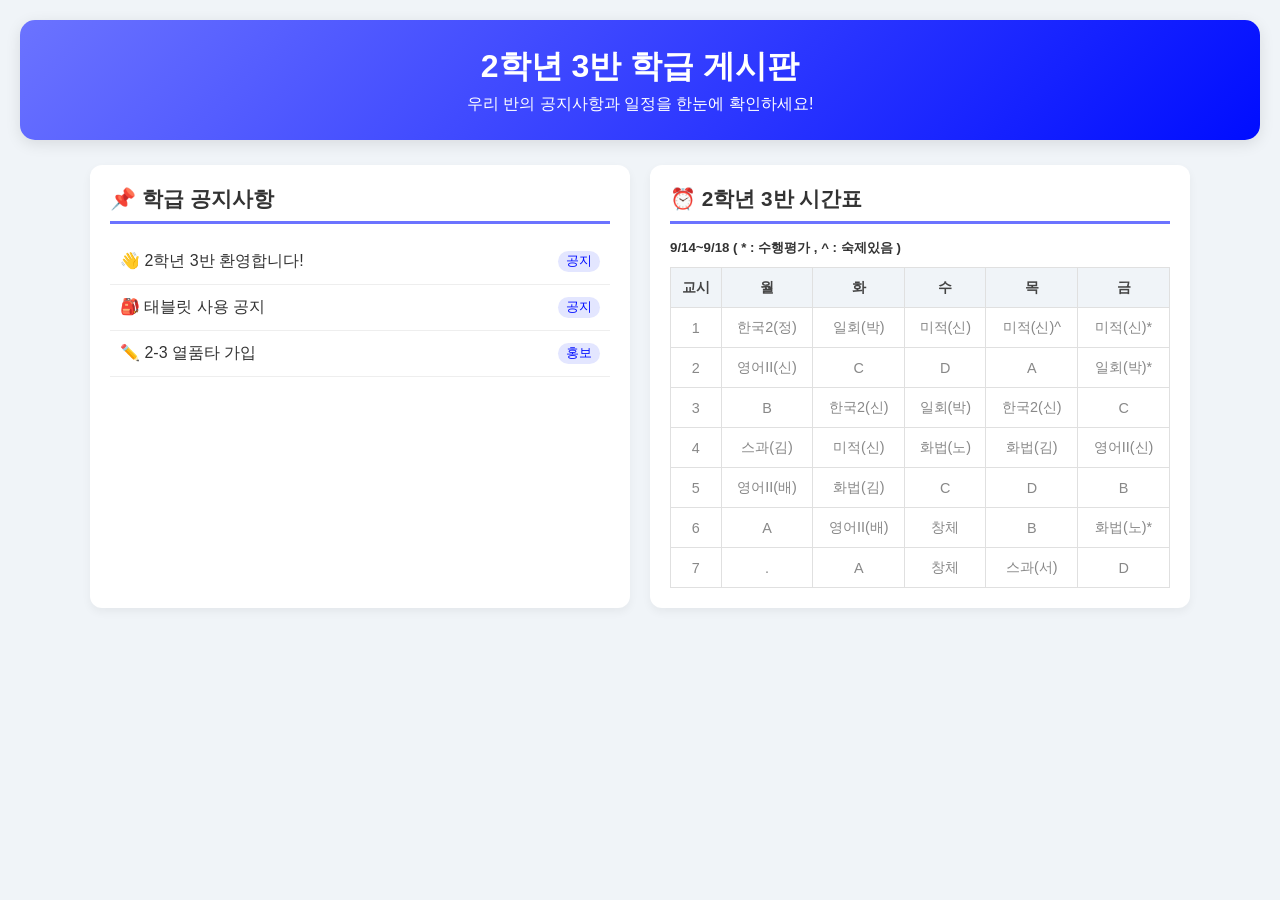
<file: index.html>
<!DOCTYPE html>
<html lang="ko">
<head>
    <meta charset="UTF-8">
    <meta name="viewport" content="width=device-width, initial-scale=1.0">
    <title>2학년 3반 학급 게시판</title>
    <link rel="stylesheet" href="style.css">
</head>
<body>

    <header>
        <h1>2학년 3반 학급 게시판</h1>
        <p>우리 반의 공지사항과 일정을 한눈에 확인하세요!</p>
    </header>

    <div class="container">
        <div class="card">
            <h2>📌 학급 공지사항</h2>
            <ul class="notice-list">
                
                <li class="notice-item" onclick="openModal('2학년 3반 환영합니다!', '2026-08-02', '2학년 3반 학급 게시판에 오신 것을 환영합니다!\n앞으로 주요 공지사항은 이곳에 \n업로드 할수있는대로 해보도록 하겠습니다.\n')">
                    <span>👋 2학년 3반 환영합니다!</span>
                    <span class="notice-badge">공지</span>
                </li>

                <li class="notice-item" onclick="openModal('태블릿 사용 공지', '2026-09-15', '학습용도 이외의 태블릿 사용을 금지함.\n\n(걸리면 태블릿 압수, 여러번 걸릴수록 기간 늘어남)\n\n')">
                    <span>🎒 태블릿 사용 공지</span>
                    <span class="notice-badge">공지</span>
                </li>

                 <li class="notice-item" onclick="openModal('열품타', '2026-09-16', '시험기간중 학업을 장려하기위한 열품타 오픈.\n\n(물론 공부 시간이 전부는 아니지만...^^)\n\n링크 : https://link.yeolpumta.com/P3R5cGU9Z3Jvd\nXBJbnZpdGUmaWQ9NjIwODg3NA==\n\n비번 : 2026\n\n공부할 학생들은 열품타로 공부 시간 측정하면서 \n공부 의지를 불태워봅시다.\n(물론 공부 시간이 전부는 아니지만...^^)\n\n +담임쌤보다 공부시간 많아야 회식때 밥값 내줌 \n\n-신은지 선생님')"> 
                    <span>✏️ 2-3 열품타 가입</span>
                    <span class="notice-badge">홍보</span>
                </li>

                </ul>
        </div>

        <div class="card">
            <h2>⏰ 2학년 3반 시간표</h2> <h5>9/14~9/18 ( * : 수행평가 , ^ : 숙제있음 )</h5>
            <table class="timetable">
                <thead>
                    <tr>
                        <th>교시</th><th>월</th><th>화</th><th>수</th><th>목</th><th>금</th>
                    </tr>
                </thead>
                <tbody>
                    <tr><td>1</td><td>한국2(정)</td><td>일회(박)</td><td>미적(신)</td><td>미적(신)^</td><td>미적(신)*</td></tr>
                    <tr><td>2</td><td>영어II(신)</td><td>C</td><td>D</td><td>A</td><td>일회(박)*</td></tr>
                    <tr><td>3</td><td>B</td><td>한국2(신)</td><td>일회(박)</td><td>한국2(신)</td><td>C</td></tr>
                    <tr><td>4</td><td>스과(김)</td><td>미적(신)</td><td>화법(노)</td><td>화법(김)</td><td>영어II(신)</td></tr>
                    <tr><td>5</td><td>영어II(배)</td><td>화법(김)</td><td>C</td><td>D</td><td>B</td></tr>
                    <tr><td>6</td><td>A</td><td>영어II(배)</td><td>창체</td><td>B</td><td>화법(노)*</td></tr>
                    <tr><td>7</td><td>.</td><td>A</td><td>창체</td><td>스과(서)</td><td>D</td></tr>
                </tbody>
            </table>
        </div>
    </div>

    <div id="modalOverlay" class="modal-overlay">
        <div class="modal-box">
            <div id="modalTitle" class="modal-header">제목</div>
            <div id="modalDate" class="modal-date">작성일: -</div>
            <div id="modalContent" class="modal-content">내용</div>
            <button class="close-btn" onclick="closeModal()">닫기</button>
        </div>
    </div>

    <script src="script.js"></script>
</body>
</html>
</file>
<file: style.css>
* {
    box-sizing: border-box;
    margin: 0;
    padding: 0;
}

body {
    font-family: 'Pretendard', 'Segoe UI', Tahoma, sans-serif;
    background-color: #f0f4f8;
    color: #333;
    padding: 20px;
}

header {
    background: linear-gradient(135deg, #6B73FF 0%, #000DFF 100%);
    color: white;
    text-align: center;
    padding: 25px;
    border-radius: 15px;
    margin-bottom: 25px;
    box-shadow: 0 4px 15px rgba(0, 0, 0, 0.1);
}

header h1 {
    font-size: 2rem;
    margin-bottom: 5px;
}

.container {
    display: grid;
    grid-template-columns: repeat(auto-fit, minmax(320px, 1fr));
    gap: 20px;
    max-width: 1100px;
    margin: 0 auto;
}

.card {
    background: white;
    padding: 20px;
    border-radius: 12px;
    box-shadow: 0 4px 10px rgba(0, 0, 0, 0.05);
}

.card h2 {
    font-size: 1.3rem;
    color: #333;
    margin-bottom: 15px;
    border-bottom: 3px solid #6B73FF;
    padding-bottom: 8px;
}

/* 공지사항 목록 */
.notice-list {
    list-style: none;
}

.notice-item {
    padding: 12px 10px;
    border-bottom: 1px solid #eee;
    cursor: pointer;
    transition: background 0.2s;
    display: flex;
    justify-content: space-between;
    align-items: center;
}

.notice-item:hover {
    background-color: #f8f9fa;
    color: #6B73FF;
    font-weight: bold;
}

.notice-badge {
    font-size: 0.8rem;
    background-color: #e3e6ff;
    color: #000DFF;
    padding: 2px 8px;
    border-radius: 12px;
}

/* 시간표 */
.timetable {
    width: 100%;
    border-collapse: collapse;
    text-align: center;
    margin-top: 10px;
}

.timetable th, .timetable td {
    border: 1px solid #e0e0e0;
    padding: 10px 5px;
    font-size: 0.9rem;
}

.timetable th {
    background-color: #f0f4f8;
    color: #444;
}

.timetable td {
    height: 35px;
    color: #888;
}

/* 팝업(모달) 창 스타일 */
.modal-overlay {
    display: none;
    position: fixed;
    top: 0; left: 0;
    width: 100%; height: 100%;
    background: rgba(0, 0, 0, 0.5);
    justify-content: center;
    align-items: center;
    z-index: 1000;
}

.modal-box {
    background: white;
    width: 90%;
    max-width: 500px;
    border-radius: 15px;
    padding: 25px;
    box-shadow: 0 10px 25px rgba(0, 0, 0, 0.2);
    animation: fadeIn 0.3s ease;
}

@keyframes fadeIn {
    from { opacity: 0; transform: translateY(-10px); }
    to { opacity: 1; transform: translateY(0); }
}

.modal-header {
    font-size: 1.3rem;
    font-weight: bold;
    margin-bottom: 10px;
    color: #000DFF;
}

.modal-date {
    font-size: 0.85rem;
    color: #888;
    margin-bottom: 15px;
    border-bottom: 1px solid #eee;
    padding-bottom: 8px;
}

.modal-content {
    line-height: 1.6;
    color: #444;
    min-height: 100px;
    white-space: pre-line; /* 줄바꿈 유지 */
}

.close-btn {
    margin-top: 20px;
    width: 100%;
    padding: 10px;
    background-color: #6B73FF;
    color: white;
    border: none;
    border-radius: 8px;
    font-size: 1rem;
    cursor: pointer;
}

.close-btn:hover {
    background-color: #000DFF;
}
</file>
